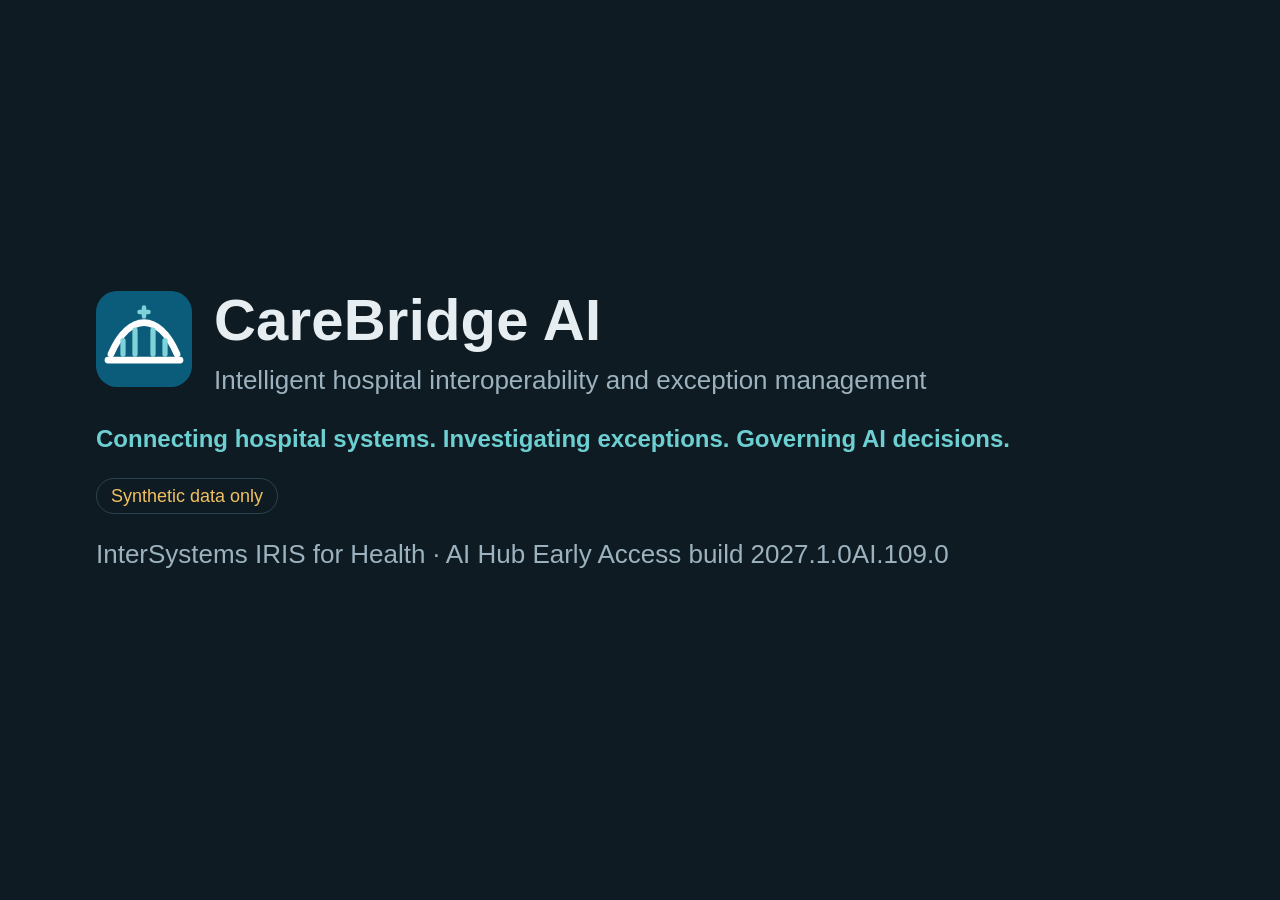
<file: tools/video/cards.html>
<!doctype html>
<html lang="en">
<head>
<meta charset="utf-8">
<title>CareBridge AI cards</title>
<style>
  :root { --bg:#0f1b22; --panel:#16262f; --line:#2b4350; --text:#e6eef2; --muted:#9cb2bf; --teal:#6ccfd2; --blue:#5fb4cf; --warn:#f0c060; }
  * { box-sizing: border-box; }
  html, body { margin:0; height:100%; background:var(--bg); color:var(--text); font: 22px/1.45 -apple-system, "Helvetica Neue", Helvetica, Arial, sans-serif; }
  .card { display:none; height:100vh; padding:72px 96px 120px; flex-direction:column; justify-content:center; gap:22px; }
  .card.on { display:flex; }
  h1 { font-size:58px; margin:0; letter-spacing:.2px; }
  h2 { font-size:38px; margin:0; }
  .sub { color:var(--muted); font-size:26px; }
  .tag { color:var(--teal); font-weight:600; font-size:24px; }
  .row { display:flex; align-items:center; gap:22px; }
  .pill { display:inline-block; border:1px solid var(--line); border-radius:999px; padding:4px 14px; font-size:18px; color:var(--warn); }
  ul { margin:0; padding-left:1.1em; } li { margin:.25em 0; }
  .flow { display:grid; grid-template-columns: repeat(5, 1fr); gap:14px; align-items:stretch; margin-top:8px; }
  .box { background:var(--panel); border:1px solid var(--line); border-radius:12px; padding:16px; font-size:19px; }
  .box b { display:block; color:var(--blue); font-size:20px; margin-bottom:6px; }
  .arrowrow { display:grid; grid-template-columns: repeat(5, 1fr); gap:14px; color:var(--muted); font-size:18px; }
  code { font-family: Menlo, monospace; font-size:.9em; color:var(--teal); }
</style>
</head>
<body>
<section class="card" id="title">
  <div class="row"><img src="../../web/logo.svg" width="96" height="96" alt=""><div><h1>CareBridge AI</h1><div class="sub">Intelligent hospital interoperability and exception management</div></div></div>
  <div class="tag">Connecting hospital systems. Investigating exceptions. Governing AI decisions.</div>
  <div><span class="pill">Synthetic data only</span></div>
  <div class="sub">InterSystems IRIS for Health · AI Hub Early Access build 2027.1.0AI.109.0</div>
</section>
<section class="card" id="problem">
  <h2>A lab result can be valid HL7 and still be unsafe to route</h2>
  <ul>
    <li>The patient is not registered yet</li>
    <li>The order number does not exist, or belongs to another patient</li>
    <li>The lab resent a result that was already delivered</li>
    <li>A required field is empty</li>
    <li>The clinical record system is temporarily down</li>
  </ul>
  <div class="sub">Interface teams investigate these by hand. Some must always reach a person.</div>
</section>
<section class="card" id="arch">
  <h2>One IRIS interoperability production</h2>
  <div class="flow">
    <div class="box"><b>LIS / HIS</b>HL7 v2 over MLLP<br>ORU^R01 · ADT · ORM</div>
    <div class="box"><b>LabResultRouter</b>Business process: register, validate, orchestrate</div>
    <div class="box"><b>ExceptionInvestigator</b>IRIS AI Hub <code>%AI.Agent</code> with six read-only tools</div>
    <div class="box"><b>Policy gate</b>Deterministic: contract, evidence, action matrix, identity, retries</div>
    <div class="box"><b>Execute</b>EMR · Quarantine · Reject ACK · Retry · Workflow review</div>
  </div>
  <div class="sub">The agent recommends. The policy gate decides. The production executes. A person decides anything involving identity, and the agent can never accept a result.</div>
</section>
<section class="card" id="end">
  <div class="row"><img src="../../web/logo.svg" width="72" height="72" alt=""><h2>CareBridge AI</h2></div>
  <ul>
    <li><code>docker compose up -d --build</code> after loading the AI Hub 109 image</li>
    <li>IPM module with <code>SystemRequirements Version="&gt;=2026.3" Interoperability="enabled"</code></li>
    <li>REPLAY mode without an API key · LIVE mode with any AI Hub provider or a local model</li>
    <li>37 unit tests and 8 integration tests through the running production</li>
  </ul>
  <div class="tag">github.com/shaileshvats/carebridge-ai</div>
  <div class="sub">Every message is traceable. Every AI recommendation is reviewable. Every executed action is controlled.</div>
</section>
<script>
  const id = new URLSearchParams(location.search).get('card') || 'title';
  document.getElementById(id).classList.add('on');
</script>
</body>
</html>
</file>
